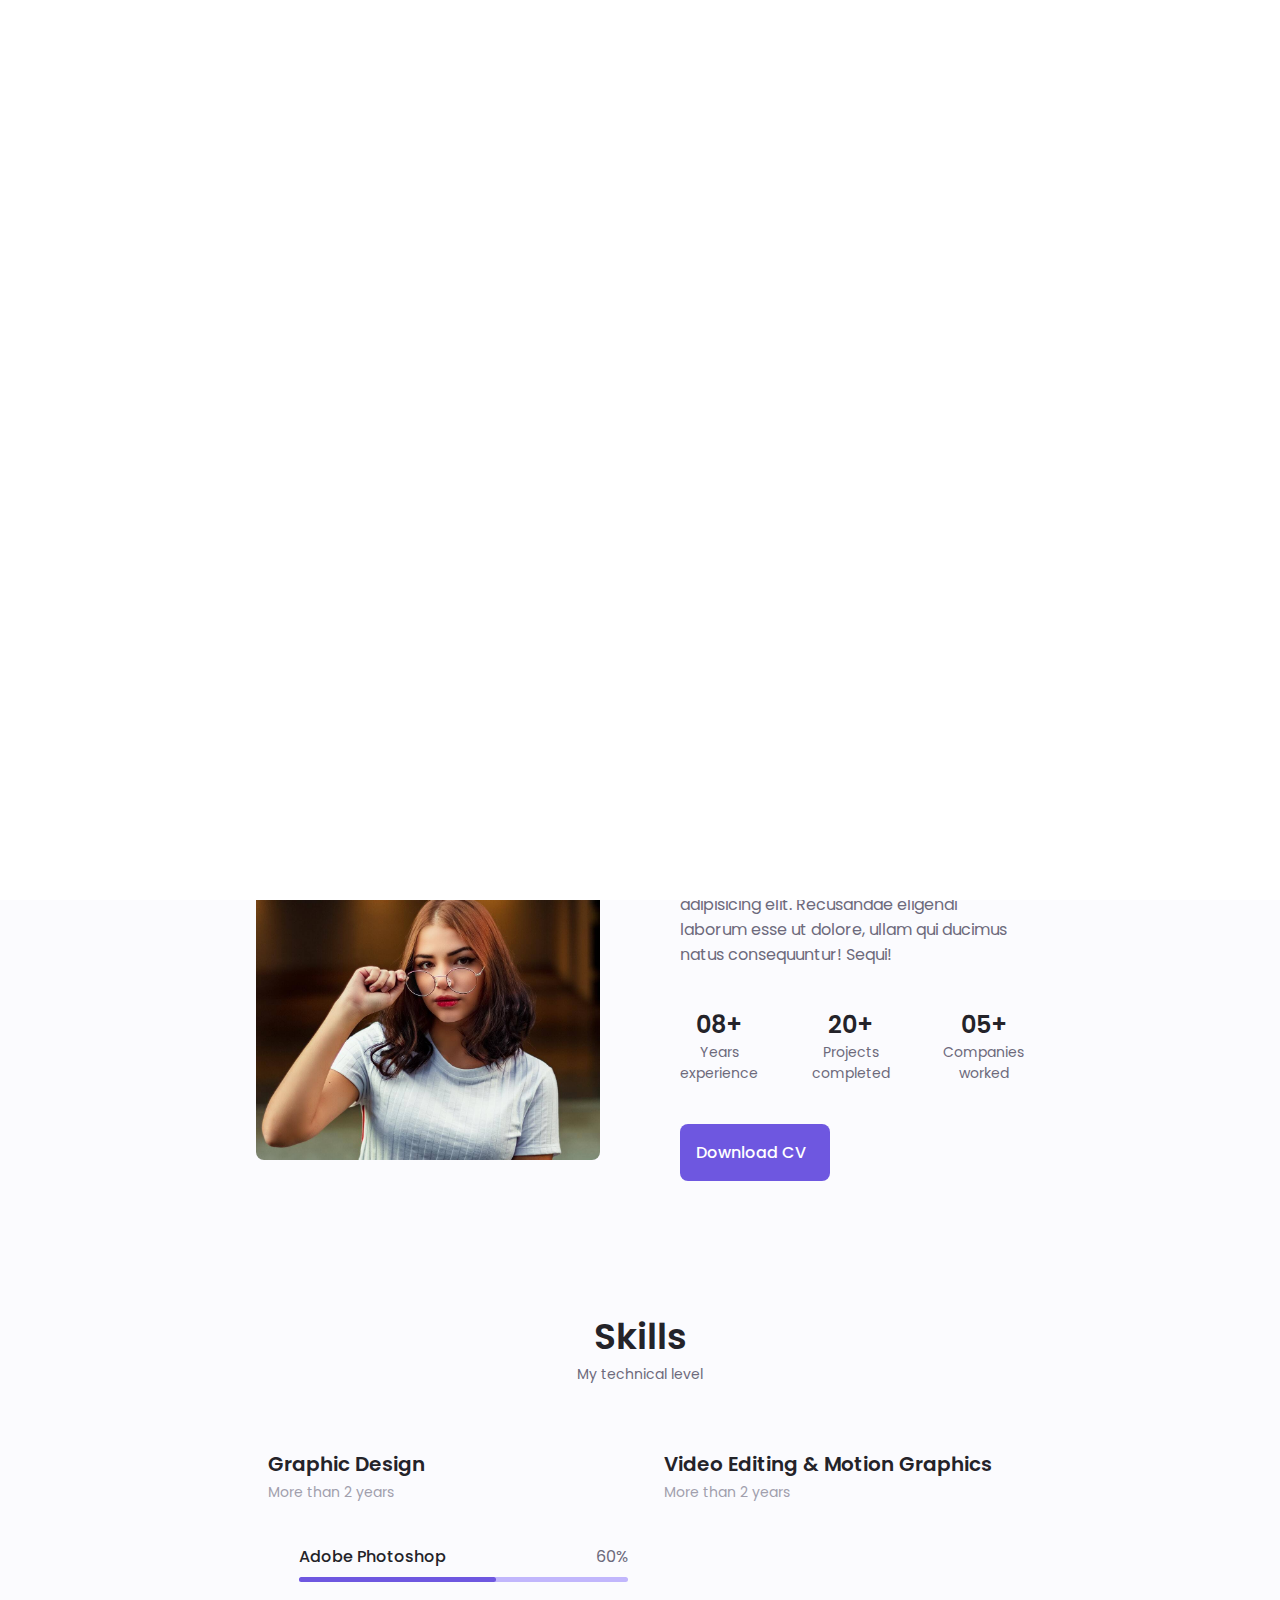
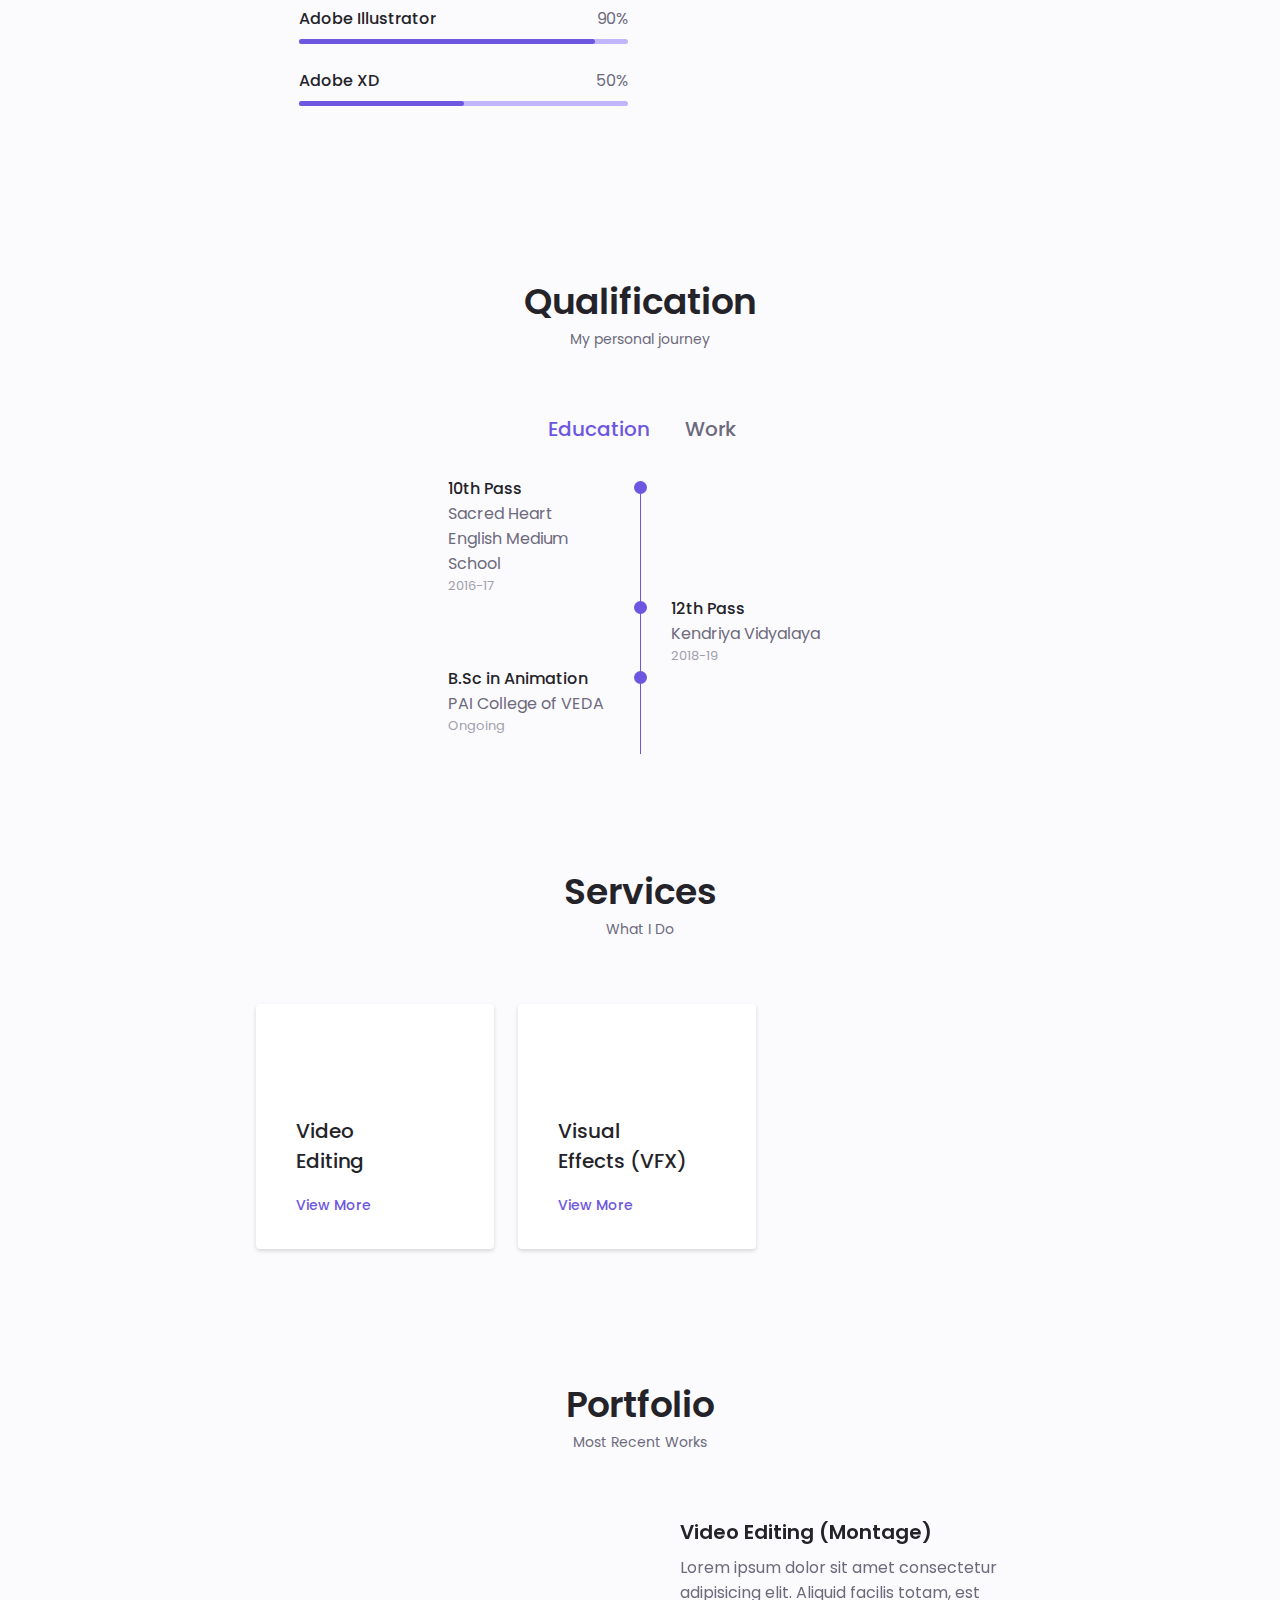
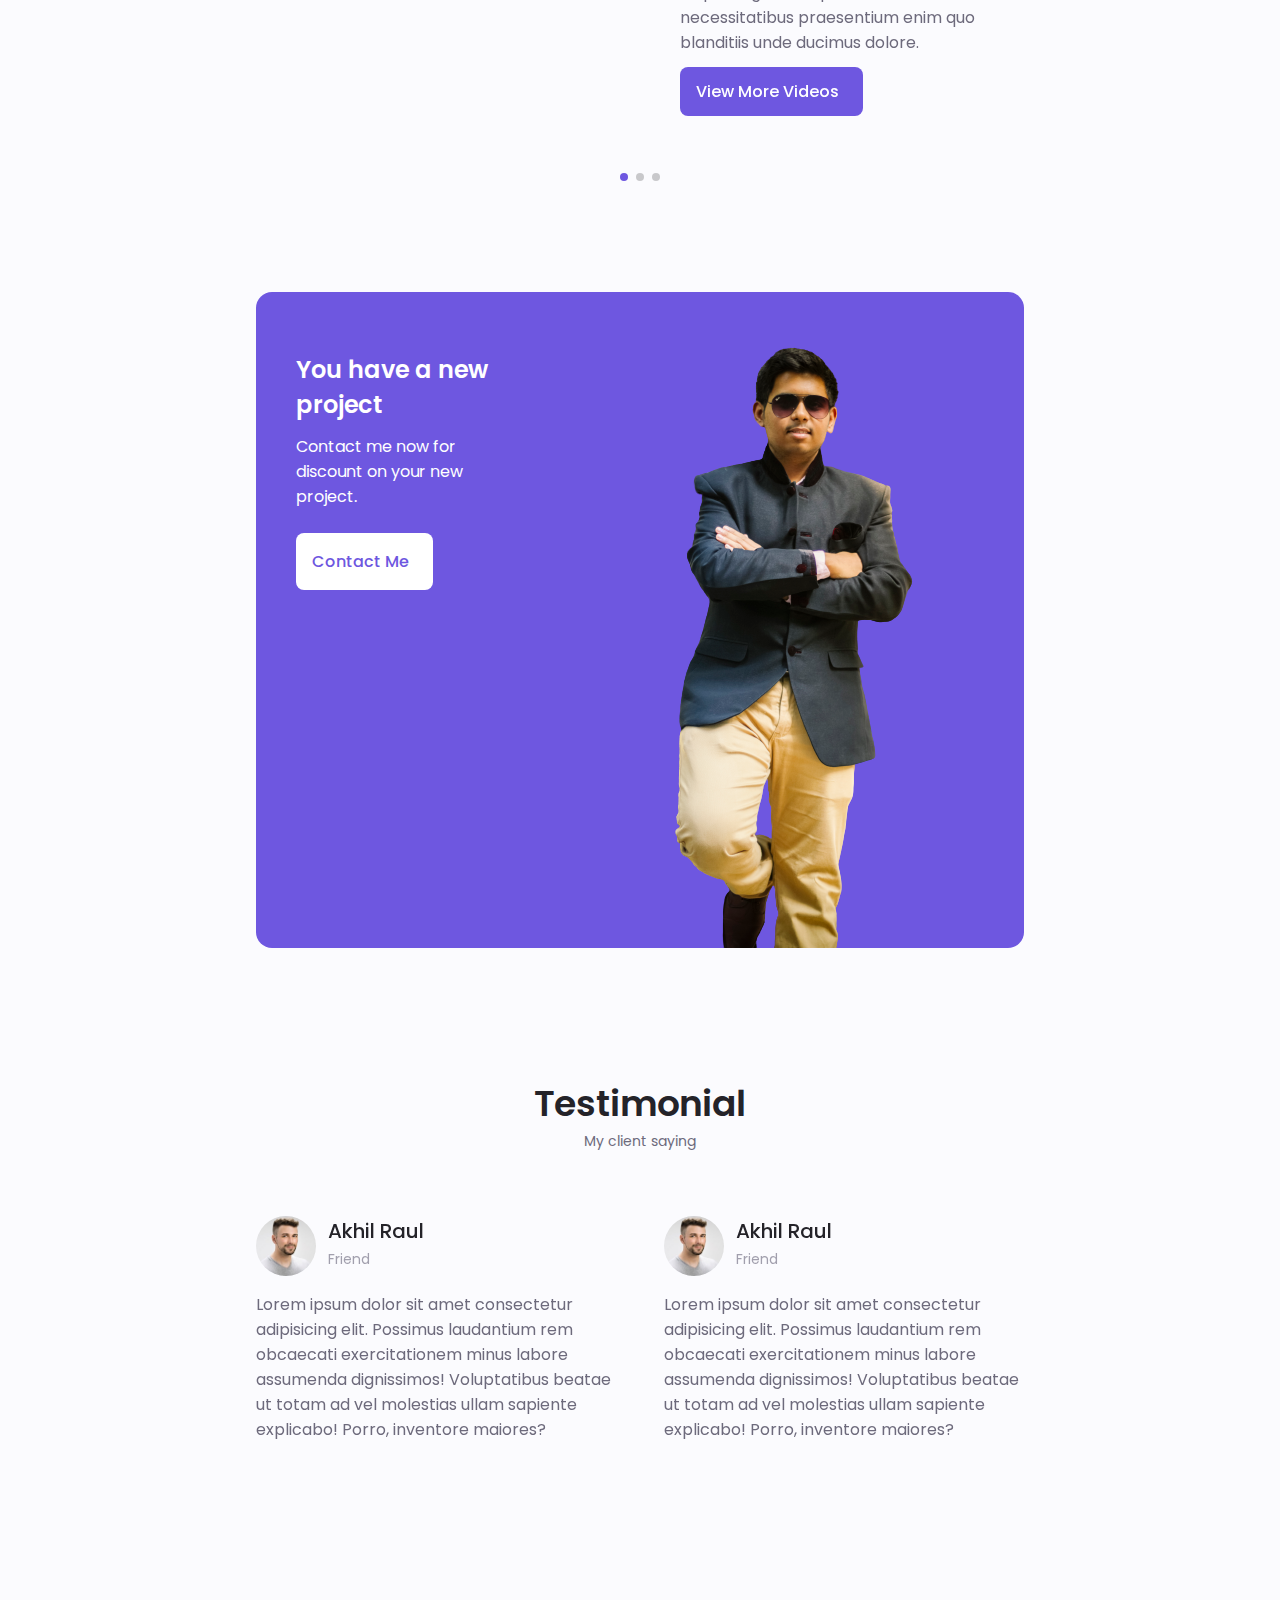
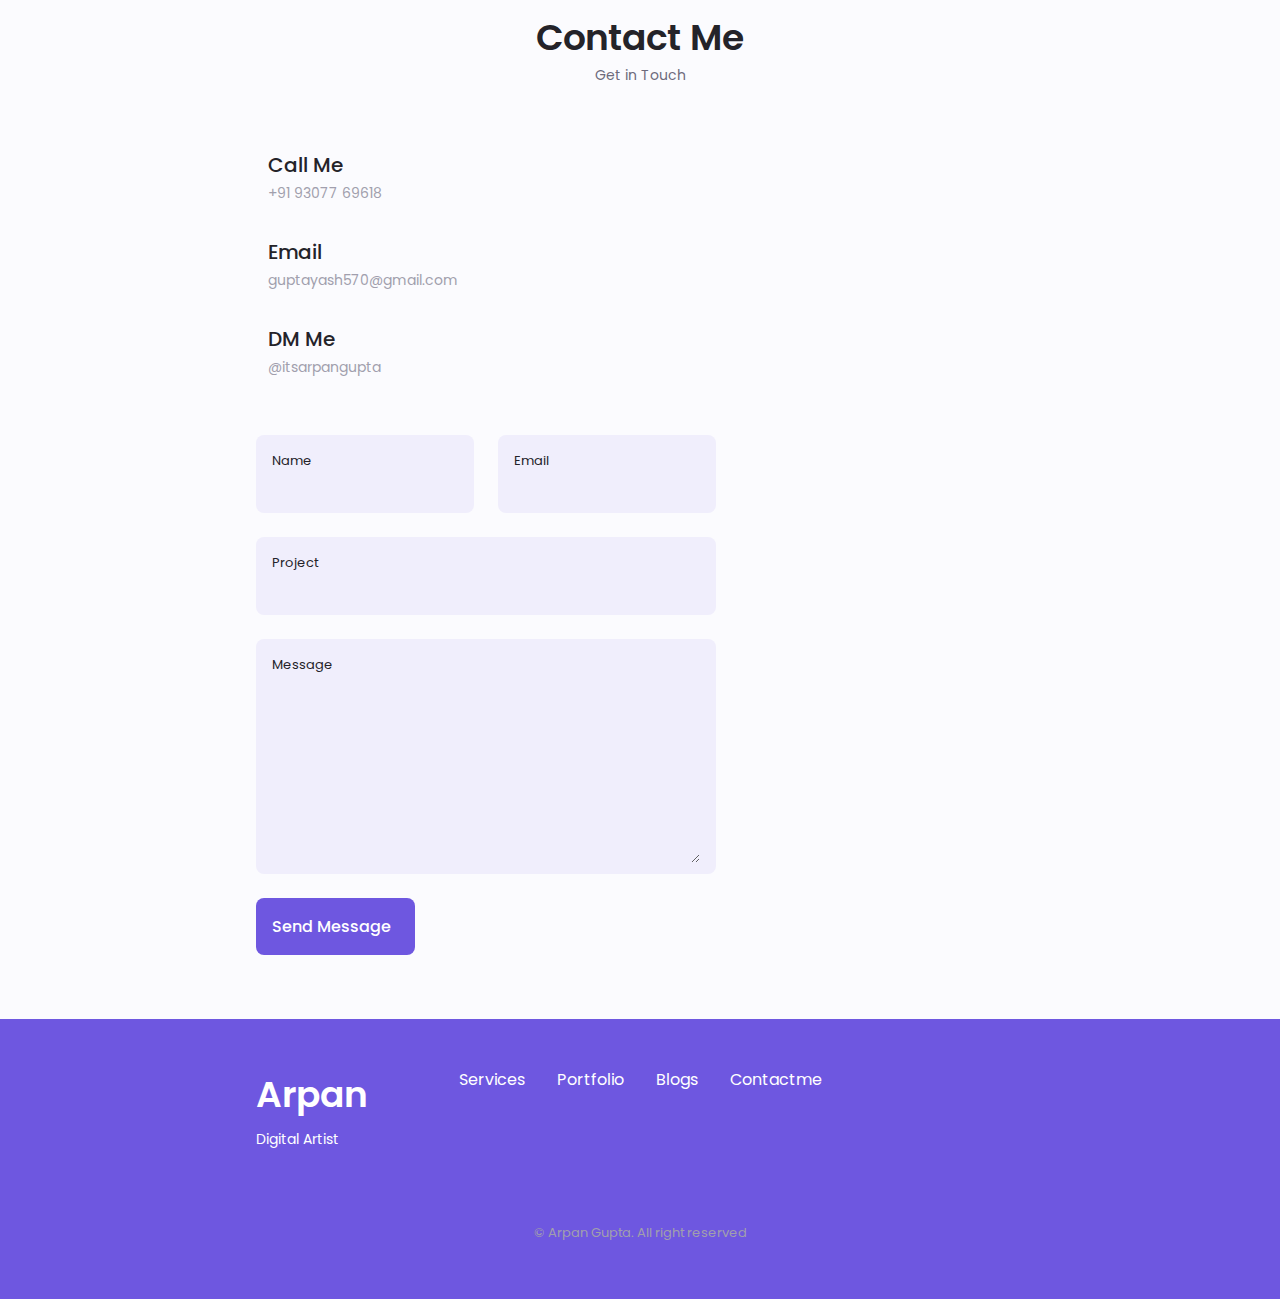
<file: index.html>
<!DOCTYPE html>
    <html lang="en">
    <head>
        <meta charset="UTF-8">
        <meta name="viewport" content="width=device-width, initial-scale=1.0">

        <!--==================== UNICONS ====================-->
        <link rel="stylesheet" href="https://unicons.iconscout.com/release/v4.0.0/css/line.css">
        
        <!--==================== SWIPER CSS ====================-->
        <link rel="stylesheet" href="assets/css/swiper-bundle.min.css">
        
        <!--==================== CSS ====================-->
        <link rel="stylesheet" href="assets/css/styles.css">

        <title>Portfolio - Arpan Gupta</title>
    </head>
    <body>
        <div class="loader__bg">
            <div class="loader"></div>
        </div>
        <!--==================== HEADER ====================-->
        <header class="header" id="header">
            <nav class="nav container">
                <a href="index.html" class="nav__logo"> Arpan </a>
                
                    <div class="nav__menu" id="nav-menu">
                        <ul class="nav__list grid">
                            <li class="nav__item">
                                <a href="#home" class="nav__link active-link">
                                    <i class="uil uil-estate nav__icon"></i> Home
                                </a>
                            </li>
                            <li class="nav__item">
                                <a href="#about" class="nav__link">
                                    <i class="uil uil-user nav__icon"></i> About  
                                </a>
                            </li>
                            <li class="nav__item">
                                <a href="#skills" class="nav__link">
                                    <i class="uil uil-file-alt nav__icon"></i> Skills
                                </a>
                            </li>
                            <li class="nav__item">
                                <a href="#services" class="nav__link">
                                    <i class="uil uil-briefcase-alt nav__icon"></i> Services
                                </a>
                            </li>
                            <li class="nav__item">
                                <a href="#portfolio" class="nav__link">
                                    <i class="uil uil-scenery nav__icon"></i> Portfolio
                                </a>
                            </li>
                            <li class="nav__item">
                                <a href="blogs.html" class="nav__link">
                                    <i class="uil uil-document-layout-left nav__icon"></i> Blogs
                                </a>
                            </li>
                            <li class="nav__item">
                                <a href="#contact" class="nav__link">
                                    <i class="uil uil-message nav__icon"></i> Contact Me
                                </a>
                            </li>
                        </ul>
                        <i class="uil uil-times nav__close" id="nav-close"></i>
                    </div>

                    <div class="nav__btns">
                        <!-- Theme Change BUtton  -->
                        <i class="uil uil-moon change-theme" id="theme-button"></i>

                        <div class="nav__toggle" id="nav-toggle">
                            <i class="uil uil-apps"></i>
                        </div>
                    </div>
                </a>
            </nav>
        </header>

        <!--==================== MAIN ====================-->
        <main class="main">
            <!--==================== HOME ====================-->
            <section class="home section" id="home">
                <div class="home__container container grid">
                    <div class="home__content grid">
                        <div class="home__social">
                            <a href="https://www.linkedin.com/in/arpan-gupta-6836b5179/" class="home__social-icon">
                                <i class="uil uil-linkedin-alt"></i>
                            </a>
                            <a href="https://www.behance.net/arpangupta1" class="home__social-icon">
                                <i class="uil uil-behance-alt"></i>  
                            </a>
                            <a href="https://dribbble.com/guptayash" class="home__social-icon">
                                <i class="uil uil-dribbble"></i>
                            </a>
                        </div>

                        <div class="home__img">
                            <svg class="home__blob" viewBox="0 0 200 187" xmlns="http://www.w3.org/2000/svg" xmlns:xlink="http://www.w3.org/1999/xlink">
                                <mask id="mask0" mask-type="alpha">
                                    <path d="M190.312 36.4879C206.582 62.1187 201.309 102.826 182.328 134.186C163.346 165.547 
                                    130.807 187.559 100.226 186.353C69.6454 185.297 41.0228 161.023 21.7403 129.362C2.45775 
                                    97.8511 -7.48481 59.1033 6.67581 34.5279C20.9871 10.1032 59.7028 -0.149132 97.9666 
                                    0.00163737C136.23 0.303176 174.193 10.857 190.312 36.4879Z"/>
                                </mask>
                                <g mask="url(#mask0)">
                                    <path d="M190.312 36.4879C206.582 62.1187 201.309 102.826 182.328 134.186C163.346 
                                    165.547 130.807 187.559 100.226 186.353C69.6454 185.297 41.0228 161.023 21.7403 
                                    129.362C2.45775 97.8511 -7.48481 59.1033 6.67581 34.5279C20.9871 10.1032 59.7028 
                                    -0.149132 97.9666 0.00163737C136.23 0.303176 174.193 10.857 190.312 36.4879Z"/>
                                    <image class="home__blob-img" x="12" y="18" xlink:href="assets/img/perfil.png"/>
                                </g>
                            </svg>
                            
                        </div>

                        <div class="home__data">
                            <h1 class="home__title">Hi, I'am Arpan</h1>
                            <h3 class="home__subtitle">Digital Artist</h3>
                            <p class="home__description">Lorem ipsum dolor, sit amet consectetur adipisicing elit. Officia non exercitationem beatae itaque pariatur quam.</p>
                            <a href="#contact" class="button button--flex">
                               Contact Me <i class="uil uil-message button__icon"></i>
                            </a>
                        </div>

                    </div>
                        <div class="home__scroll">
                            <a href="#about" class="home__scroll-button button--flex">
                                <i class="uil uil-mouse-alt home__scroll-mouse"></i>
                                <span class="home__scroll-name">Scroll</span>
                                <i class="uil uil-arrow-down home__scroll-arrow"></i>
                            </a>
                    </div>
                </div>
            </section>

            <!--==================== ABOUT ====================-->
            <section class="about section" id="about">
                <h2 class="section__title">About Me</h2>
                <span class="section__subtitle">My Introduction</span>

                <div class="about__container container grid">
                    <img src="assets/img/about.jpg" alt="" class="about__img">
                    <div class="about__data">
                        <p class="about__description">Lorem ipsum dolor sit amet consectetur adipisicing elit. Recusandae eligendi laborum esse ut dolore, ullam qui ducimus natus consequuntur! Sequi!</p>
                        <div class="about__info">
                            <div>
                                <span class="about__info-title">08+</span>
                                <span class="about__info-name">Years <br> experience</span>
                            </div>
                            <div>
                                <span class="about__info-title">20+</span>
                                <span class="about__info-name">Projects <br> completed</span>
                            </div>
                            <div>
                                <span class="about__info-title">05+</span>
                                <span class="about__info-name">Companies <br> worked</span>
                            </div>
                        </div>
                        <div class="about__buttons">
                            <a href="assets/pdf/Profile.pdf" class="button button--flex">
                                Download CV<i class="uil uil-download-alt button__icon"></i></a>
                        </div>
                    </div>
                </div>
        
            </section>

            <!--==================== SKILLS ====================-->
            <section class="skills section" id="skills">
                <h2 class="section__title">Skills</h2>
                <span class="section__subtitle">My technical level</span>
                
                <div class="skills__container container grid">
                    <div>
                        <!--==================== SKILLS 1====================-->
                        <div class="skills__content skills__open">
                            <div class="skills__header">
                                <i class="uil uil-image-edit skills__icon"></i>
                                
                                <div>
                                    <h1 class="skills__title">Graphic Design</h1>
                                    <span class="skills__subtitle">More than 2 years</span>
                                </div>
                                <i class="uil uil-angle-down skills__arrow"></i>
                            </div>    
                                <div class="skills__list grid">
                                    <div class="skills__data">
                                        <div class="skills__titles">
                                            <h3 class="skills__name">Adobe Photoshop</h3>
                                            <span class="skills__number">60%</span>
                                        </div>
                                        <div class="skills__bar">
                                            <span class="skills__percentage skills__photoshop"></span>
                                        </div>
                                    </div>
                                    <div class="skills__data">
                                        <div class="skills__titles">
                                            <h3 class="skills__name">Adobe Illustrator</h3>
                                            <span class="skills__number">90%</span>
                                        </div>
                                        <div class="skills__bar">
                                            <span class="skills__percentage skills__illustrator"></span>
                                        </div>
                                    </div>
                                    <div class="skills__data">
                                        <div class="skills__titles">
                                            <h3 class="skills__name">Adobe XD</h3>
                                            <span class="skills__number">50%</span>
                                        </div>
                                        <div class="skills__bar">
                                            <span class="skills__percentage skills__xd"></span>
                                        </div>
                                    </div>
                                </div>
                            </div>
                        </div>

                        <!--==================== SKILLS 2====================-->
                        <div class="skills__content skills__close">
                            <div class="skills__header">
                                <i class="uil uil-sliders-v-alt skills__icon"></i>
                                
                                <div>
                                    <h1 class="skills__title">Video Editing & Motion Graphics</h1>
                                    <span class="skills__subtitle">More than 2 years</span>
                                </div>

                                <i class="uil uil-angle-down skills__arrow"></i>
                                </div>
                                <div class="skills__list grid">
                                    <div class="skills__data">
                                        <div class="skills__titles">
                                            <h3 class="skills__name">Adobe Premiere Pro</h3>
                                            <span class="skills__number">90%</span>
                                        </div>
                                        <div class="skills__bar">
                                            <span class="skills__percentage skills__premiere"></span>
                                        </div>
                                    </div>
                                    <div class="skills__data">
                                        <div class="skills__titles">
                                            <h3 class="skills__name">Adobe After Effects</h3>
                                            <span class="skills__number">70%</span>
                                        </div>
                                        <div class="skills__bar">
                                            <span class="skills__percentage skills__aftereffects"></span>
                                        </div>
                                    </div>
                                    <div class="skills__data">
                                        <div class="skills__titles">
                                            <h3 class="skills__name">Adobe XD</h3>
                                            <span class="skills__number">50%</span>
                                        </div>
                                        <div class="skills__bar">
                                            <span class="skills__percentage skills__xd"></span>
                                        </div>
                                    </div>
                                </div>
                            </div>
                        </div>
                    </div>
                </div>

            </section>

            <!--==================== QUALIFICATION ====================-->
            <section class="qualification section" >
                <h2 class="section__title">Qualification</h2>
                <span class="section__subtitle">My personal journey</span>
                
                <div class="qualification__container container">
                    <div class="qualification__tabs">
                        <div class="qualification__button button--flex qualification__active" data-target="#education">
                            <i class="uil uil-graduation-cap qualification__icon"></i>
                            Education
                        </div>
                        
                        <div class="qualification__button button--flex" data-target="#work">
                            <i class="uil uil-briefcase-alt qualification__icon" ></i>
                            Work
                        </div>
                    </div>   
                        <div class="qualification__sections">
                            <!--==================== QUALIFICATION CONTENT 1====================-->
                            <div class="qualification__content qualification__active" data-content id="education">
                                <!--==================== QUALIFICATION 1====================-->
                                <div class="qualification__data">
                                    <div>
                                        <h3 class="qualification__title">10th Pass</h3>
                                        <span class="qualification__sbtitle">Sacred Heart English Medium School</span>
                                        <div class="qualification__calender">
                                            <i class="uil uil-calendar-alt"></i>
                                            2016-17 
                                        </div>
                                    </div>
                                        <div>
                                            <span class="qualification__rounder"></span>
                                            <span class="qualification__line"></span>
                                        </div>
                                </div>
                                <!--==================== QUALIFICATION 2====================-->
                                <div class="qualification__data">
                                    <div></div>
                                    <div>
                                        <span class="qualification__rounder"></span>
                                        <span class="qualification__line"></span>
                                    </div>
                                    <div>
                                        <h3 class="qualification__title">12th Pass</h3>
                                        <span class="qualification__sbtitle">Kendriya Vidyalaya</span>
                                        <div class="qualification__calender">
                                            <i class="uil uil-calendar-alt"></i>
                                            2018-19 
                                        </div>
                                    </div>
                                </div>
                                <!--==================== QUALIFICATION 3====================-->
                                <div class="qualification__data">
                                    <div>
                                        <h3 class="qualification__title">B.Sc in Animation</h3>
                                        <span class="qualification__sbtitle">PAI College of VEDA</span>
                                        <div class="qualification__calender">
                                            <i class="uil uil-calendar-alt"></i>
                                            Ongoing 
                                        </div>
                                    </div>
                                        <div>
                                            <span class="qualification__rounder"></span>
                                            <span class="qualification__line"></span>
                                        </div>
                                </div>
                            </div>

                            <!--==================== QUALIFICATION CONTENT 2====================-->
                            <div class="qualification__content" data-content id="work">
                                <!--==================== QUALIFICATION 1====================-->
                                <div class="qualification__data">
                                    <div>
                                        <h3 class="qualification__title">Graphic Designer</h3>
                                        <span class="qualification__sbtitle">Robokalam</span>
                                        <div class="qualification__calender">
                                            <i class="uil uil-calendar-alt"></i>
                                            Jun-Jul 2020 (1 month)
                                        </div>
                                    </div>
                                        <div>
                                            <span class="qualification__rounder"></span>
                                            <span class="qualification__line"></span>
                                        </div>
                                </div>
                                <!--==================== QUALIFICATION 2====================-->
                                <div class="qualification__data">
                                    <div></div>
                                    <div>
                                        <span class="qualification__rounder"></span>
                                        <span class="qualification__line"></span>
                                    </div>
                                    <div>
                                        <h3 class="qualification__title">Graphic Designer</h3>
                                        <span class="qualification__sbtitle">The Essentials India</span>
                                        <div class="qualification__calender">
                                            <i class="uil uil-calendar-alt"></i>
                                            Mar-Oct 2020 (6 months) 
                                        </div>
                                    </div>
                                </div>
                                <!--==================== QUALIFICATION 3====================-->
                                <div class="qualification__data">
                                    <div>
                                        <h3 class="qualification__title">Graphic Designer</h3>
                                        <span class="qualification__sbtitle">PAI College of VEDA</span>
                                        <div class="qualification__calender">
                                            <i class="uil uil-calendar-alt"></i>
                                            Nov-Dec 2020 (2 months) 
                                        </div>
                                    </div>
                                        <div>
                                            <span class="qualification__rounder"></span>
                                            <span class="qualification__line"></span>
                                        </div>
                                </div>
                            </div>
                        </div>
                    </div>

            </section>

            <!--==================== SERVICES ====================-->
            <section class="services section" id="services">
                <h2 class="section__title">Services</h2>
                <span class="section__subtitle">What I Do</span>
                <div class="services__container container grid">
                    <!--==================== SERVICE 1 ====================-->
                    <div class="services__content">
                        <div>
                            <i class="uil uil-film services__icon"></i>
                            <h3 class="services__title">Video <br> Editing</h3>
                        </div>

                        <span class="button button--flex button--small button button--link services__button">
                            View More
                            <i class="uil uil-angle-right button__icon"></i>
                        </span>
                        <div class="services__modal">
                            <div class="services__modal-content">
                                <h4 class="services__modal-title">Video <br> Editing</h4>
                                <i class="uil uil-times services__modal-close"></i>

                                <ul class="services__modal-services grid">
                                    <li class="services__modal-service">
                                        <i class="uil uil-check-circle services__modal-icon"></i>
                                        <p>Clip/Crop Editing</p>
                                    </li>
                                    <li class="services__modal-service">
                                        <i class="uil uil-check-circle services__modal-icon"></i>
                                        <p>Gaming Montage Making</p>
                                    </li>
                                    <li class="services__modal-service">
                                        <i class="uil uil-check-circle services__modal-icon"></i>
                                        <p>Funny Video Editing</p>
                                    </li>
                                </ul>
                            </div>
                        </div>
                    </div>
                    <!--==================== SERVICE 2 ====================-->
                    <div class="services__content">
                        <div>
                            <i class="uil uil-film services__icon"></i>
                            <h3 class="services__title">Visual <br> Effects (VFX)</h3>
                        </div>

                        <span class="button button--flex button--small button button--link services__button">
                            View More
                            <i class="uil uil-angle-right button__icon"></i>
                        </span>
                        <div class="services__modal">
                            <div class="services__modal-content">
                                <h4 class="services__modal-title">VFX</h4>
                                <i class="uil uil-times services__modal-close"></i>

                                <ul class="services__modal-services grid">
                                    <li class="services__modal-service">
                                        <i class="uil uil-check-circle services__modal-icon"></i>
                                        <p>Rotoscoping</p>
                                    </li>
                                </ul>
                            </div>
                        </div>
                    </div>
                </div>
            </section>

            <!--==================== PORTFOLIO ====================-->
            <section class="portfolio section" id="portfolio">
                <h2 class="section__title">Portfolio</h2>
                <span class="section__subtitle">Most Recent Works</span>
                
                <div class="portfolio__container container swiper-container">
                    <div class="swiper-wrapper">
                    <!--==================== PORTFOLIO 1 ====================-->
                    <div class="portfolio__content grid swiper-slide    ">
                        <div class="portfolio__iframe-responsive">
                        <iframe width="100%" src="https://www.youtube.com/embed/x914stiPEXU" title="YouTube video player" frameborder="0" allow="accelerometer; autoplay; clipboard-write; encrypted-media; gyroscope; picture-in-picture" allowfullscreen style="border-radius: 0.5rem;" class="ytframe"></iframe>
                        </div>
                        <div class="portfolio__data">
                            <h3 class="portfolio__title">Video Editing (Montage)</h3>
                            <p class="portfolio__description">Lorem ipsum dolor sit amet consectetur adipisicing elit. Aliquid facilis totam, est necessitatibus praesentium enim quo blanditiis unde ducimus dolore.</p>
                            <a href="#" class="button button--flex button--small portfolio__button">
                                View More Videos
                                <i class="uil uil-arrow-right button__icon"></i>
                            </a>
                        </div>
                    </div>
                    <!--==================== PORTFOLIO 2 ====================-->
                    <div class="portfolio__content grid swiper-slide    ">
                        <div class="portfolio__iframe-responsive">
                            <iframe width="560" height="315" src="https://www.youtube.com/embed/rdaav3_R-jA" title="YouTube video player" frameborder="0" allow="accelerometer; autoplay; clipboard-write; encrypted-media; gyroscope; picture-in-picture" allowfullscreen style="border-radius: 0.5rem;" class="ytframe"></iframe>
                            </div>

                        <div class="portfolio__data">
                            <h3 class="portfolio__title">Motion Graphics</h3>
                            <p class="portfolio__description">Lorem ipsum dolor sit amet consectetur, adipisicing elit. Blanditiis ullam soluta doloremque omnis. Illo perferendis eum ab incidunt labore veniam.</p>
                            <a href="#" class="button button--flex button--small portfolio__button">
                                Demo
                                <i class="uil uil-arrow-right button__icon"></i>
                            </a>
                        </div>
                    </div>
                    <!--==================== PORTFOLIO 3 ====================-->
                    <div class="portfolio__content grid swiper-slide    ">
                        <div class="portfolio__iframe-responsive">
                            <iframe width="560" height="315" src="https://www.youtube.com/embed/SjcsD8UiMjM" title="YouTube video player" frameborder="0" allow="accelerometer; autoplay; clipboard-write; encrypted-media; gyroscope; picture-in-picture" allowfullscreen style="border-radius: 0.5rem;" class="ytframe"></iframe>
                            </div>

                        <div class="portfolio__data">
                            <h3 class="portfolio__title">Rotoscopy</h3>
                            <p class="portfolio__description">Lorem ipsum dolor sit amet consectetur, adipisicing elit. Blanditiis ullam soluta doloremque omnis. Illo perferendis eum ab incidunt labore veniam.</p>
                            <a href="#" class="button button--flex button--small portfolio__button">
                                Demo
                                <i class="uil uil-arrow-right button__icon"></i>
                            </a>
                        </div>
                    </div>
                    </div>
                    <div class="swiper-button-next">
                        <i class="uil uil-angle-right swiper-portfolio-icon"></i>
                    </div>
                    <div class="swiper-button-prev">
                        <i class="uil uil-angle-left swiper-portfolio-icon"></i>
                    </div>
                    <div class="swiper-pagination"></div>
              </div>
                </div>

            </section>

            <!--==================== PROJECT IN MIND ====================-->
            <section class="project section" >
                <div class="project__bg">
                    <div class="project__container container grid">
                        <div class="project__data">
                            <h2 class="project__title">You have a new project</h2>
                            <p class="project__description">Contact me now for discount on your new project.</p>
                            <a href="#contact" class="button button--flex button--white">
                                Contact Me 
                                <i class="uil uil-message project__icon button__icon"></i>
                            </a>
                        </div>
                        <img src="assets/img/project.png" alt="" class="project__img">
                    </div>
                </div>

            </section>

            <!--==================== TESTIMONIAL ====================-->
            <section class="testimonial section" >
                <h2 class="section__title">Testimonial</h2>
                <span class="section__subtitle">My client saying</span>
                
                <div class="testimonial__container container swiper-container">
                    <div class="swiper-wrapper">
                        <!--==================== TESTIMONIAL 1====================-->
                        <div class="testimonial__content swiper-slide">
                            <div class="testimonial__data">
                                <div class="testimonial__header">
                                        <img src="assets/img/testimonial2.jpg" alt="" class="testimonial__img">

                                        <div>
                                            <h3 class="testimonial__name">
                                                Akhil Raul
                                            </h3>
                                            <span class="testimonial__client">Friend</span>
                                        </div>
                                </div>
                                        <div>
                                            <i class="uil uil-star testimonial__icon-star"></i>
                                            <i class="uil uil-star testimonial__icon-star"></i>
                                            <i class="uil uil-star testimonial__icon-star"></i>
                                            <i class="uil uil-star testimonial__icon-star"></i>
                                            <i class="uil uil-star testimonial__icon-star"></i>
                                        </div>
                                </div>
                                <p class="testimonial__description">Lorem ipsum dolor sit amet consectetur adipisicing elit. Possimus laudantium rem obcaecati exercitationem minus labore assumenda dignissimos! Voluptatibus beatae ut totam ad vel molestias ullam sapiente explicabo! Porro, inventore maiores?</p>
                            </div>
                    
                        <!--==================== TESTIMONIAL 2====================-->
                        <div class="testimonial__content swiper-slide" >
                            <div class="testimonial__data">
                                <div class="testimonial__header">
                                        <img src="assets/img/testimonial2.jpg" alt="" class="testimonial__img">

                                        <div>
                                            <h3 class="testimonial__name">
                                                Akhil Raul
                                            </h3>
                                            <span class="testimonial__client">Friend</span>
                                        </div>
                                </div>
                                        <div>
                                            <i class="uil uil-star testimonial__icon-star"></i>
                                            <i class="uil uil-star testimonial__icon-star"></i>
                                            <i class="uil uil-star testimonial__icon-star"></i>
                                            <i class="uil uil-star testimonial__icon-star"></i>
                                            <i class="uil uil-star testimonial__icon-star"></i>
                                        </div>
                                </div>
                                <p class="testimonial__description">Lorem ipsum dolor sit amet consectetur adipisicing elit. Possimus laudantium rem obcaecati exercitationem minus labore assumenda dignissimos! Voluptatibus beatae ut totam ad vel molestias ullam sapiente explicabo! Porro, inventore maiores?</p>
                            </div>
        
                        <!--==================== TESTIMONIAL 3====================-->
                        <div class="testimonial__content swiper-slide">
                            <div class="testimonial__data">
                                <div class="testimonial__header">
                                        <img src="assets/img/testimonial1.jpg" alt="" class="testimonial__img">

                                        <div>
                                            <h3 class="testimonial__name">Akash Yenare</h3>
                                            <span class="testimonial__client">Client</span>
                                        </div>
                                </div>
                                        <div>
                                            <i class="uil uil-star testimonial__icon-star"></i>
                                            <i class="uil uil-star testimonial__icon-star"></i>
                                            <i class="uil uil-star testimonial__icon-star"></i>
                                            <i class="uil uil-star testimonial__icon-star"></i>
                                            <i class="uil uil-star testimonial__icon-star"></i>
                                        </div>
                                </div>
                                <p class="testimonial__description">Lorem ipsum dolor sit amet consectetur adipisicing elit. Possimus laudantium rem obcaecati exercitationem minus labore assumenda dignissimos!?</p>
                            </div>
                    </div>

                        <!-- Add Pagination -->
                        <div class="swiper-pagination swiper-pagination-testimonial"></div>
                    </div>
                </div>

            </section>

            <!--==================== CONTACT ME ====================-->
            <section class="contact section" id="contact" >
                <h2 class="section__title">Contact Me</h2>
                <span class="section__subtitle">Get in Touch</span>

                <div class="contact_container container grid">
                    <div>
                        <div class="contact__information">
                            <i class="uil uil-phone contact__icon"></i>

                            <div>
                                <h3 class="contact__title">Call Me</h3>
                                <span class="contact__subtitle">+91 93077 69618</span>
                            </div>
                        </div>
                        <div class="contact__information">
                            <i class="uil uil-envelope contact__icon"></i>

                            <div>
                                <h3 class="contact__title">Email</h3>
                                <span class="contact__subtitle">guptayash570@gmail.com</span>
                            </div>
                        </div>
                        <div class="contact__information">
                            <i class="uil uil-instagram contact__icon"></i>

                            <div>
                                <h3 class="contact__title">DM Me</h3>
                                <span class="contact__subtitle">@itsarpangupta</span>
                            </div>
                        </div>
                    </div>

                    <form action="" class="contact__form grid">
                        <div class="contact__inputs grid">
                            <div class="contact__content">
                                <label for="" class="contact__label">Name</label>
                                <input type="text" class="contact__input">
                            </div>
                            <div class="contact__content">
                                <label for="" class="contact__label">Email</label>
                                <input type="email" class="contact__input">
                            </div>
                        </div>
                        <div class="contact__content">
                            <label for="" class="contact__label">Project</label>
                            <input type="text" class="contact__input">
                        </div>
                        <div class="contact__content">
                            <label for="" class="contact__label">Message</label>
                            <textarea name="" id="" cols="0" rows="7" class="contact__input"></textarea>
                        </div>
                        <div>
                            <a href="#" class="button button--flex">
                                Send Message
                                <i class="uil uil-message button__icon"></i>
                            </a>
                        </div>
                    </form>
                </div>
            </section>
        </main>

        <!--==================== FOOTER ====================-->
        <footer class="footer">
            <div class="footer__bg">
                <div class="footer__container container grid">
                    <div>
                        <h1 class="footer__title">Arpan</h1>
                        <span class="footer__subtitle">Digital Artist</span>
                    </div>

                    <ul class="footer__links">
                        <li>
                            <a href="index.html#services" class="footer__link">Services</a>
                        </li>
                        <li>
                            <a href="index.html#portfolio" class="footer__link">Portfolio</a>
                        </li>
                        <li>
                            <a href="blogs.html" class="footer__link">Blogs</a>
                        </li>
                        <li>
                            <a href="index.html#contact" class="footer__link">Contactme</a>
                        </li>
                    </ul>

                    <div class="footer__socials">
                        <a href="#" target="blank" class="footer__social">
                            <i class="uil uil-facebook-f"></i> 
                        </a>
                        <a href="#" target="blank" class="footer__social">
                            <i class="uil uil-instagram"></i>
                        </a>
                        <a href="#" target="blank" class="footer__social">
                            <i class="uil uil-twitter-alt"></i>
                        </a>
                    </div>
                </div>

                <p class="footer__copy">&#169; Arpan Gupta. All right reserved</p>
            </div>
            
        </footer>
        
        <!--==================== SCROLL TOP ====================-->
        <a href="#" class="scrollup" id="scroll-up">
            <i class="uil uil-arrow-up scrollup__icon"></i>
        </a>

        <!--==================== SWIPER JS ====================-->
        <script src="assets/js/swiper-bundle.min.js"></script>

        <!--==================== MAIN JS ====================-->
        <script src="assets/js/main.js"></script>
        
        <!--==================== JQUERY ====================-->
        <script src="https://ajax.googleapis.com/ajax/libs/jquery/3.5.1/jquery.min.js"></script>
        
      
    </body>
</html>
</file>
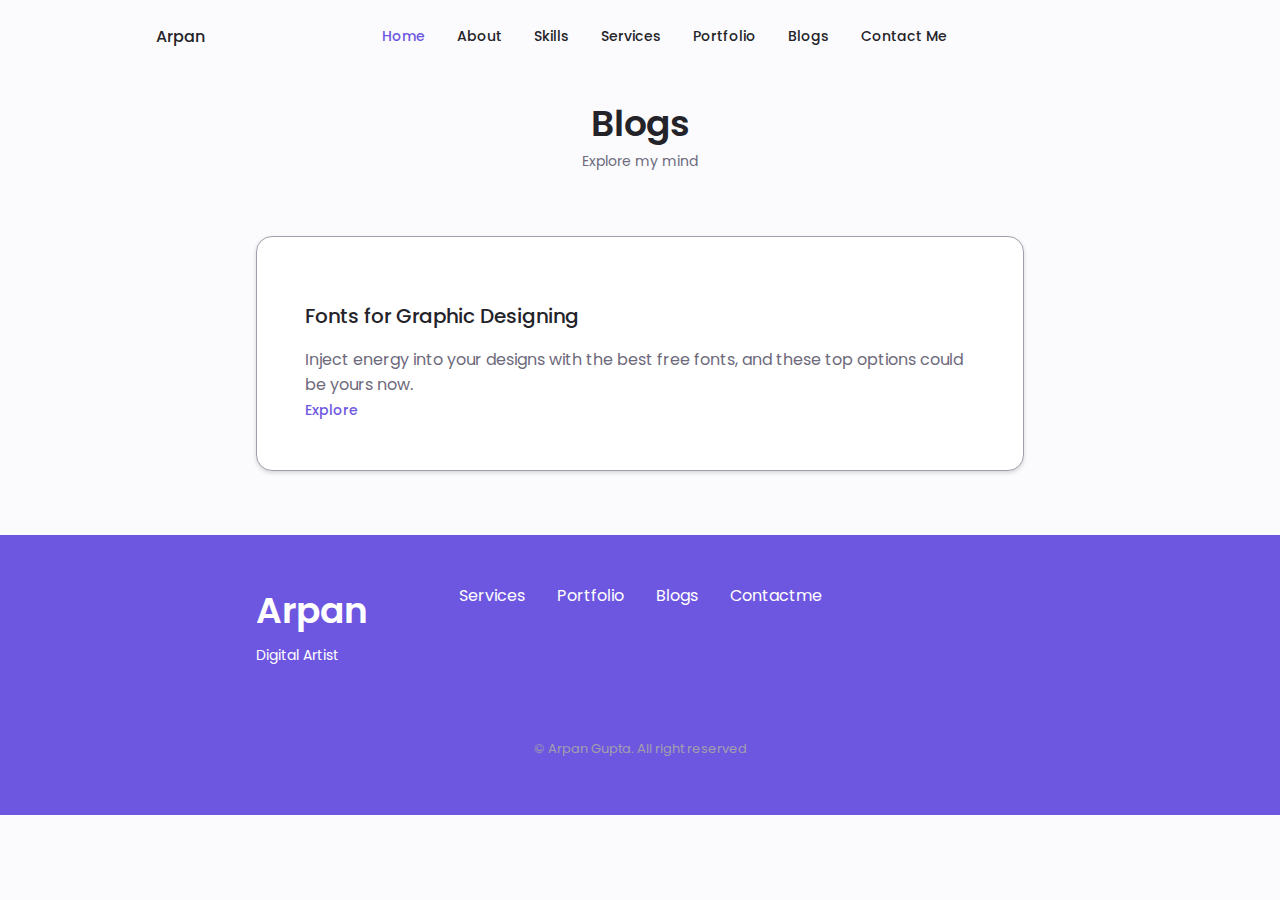
<file: blogs.html>
<!DOCTYPE html>
    <html lang="en">
    <head>
        <meta charset="UTF-8">
        <meta name="viewport" content="width=device-width, initial-scale=1.0">

        <!--==================== UNICONS ====================-->
        <link rel="stylesheet" href="https://unicons.iconscout.com/release/v4.0.0/css/line.css">
        
        <!--==================== SWIPER CSS ====================-->
        <link rel="stylesheet" href="assets/css/swiper-bundle.min.css">
        
        <!--==================== CSS ====================-->
        <link rel="stylesheet" href="assets/css/styles.css">

        <title>Portfolio - Arpan Gupta</title>
    </head>
    <body>
        <!--==================== HEADER ====================-->
        <header class="header" id="header">
            <nav class="nav container">
                <a href="index.html" class="nav__logo"> Arpan </a>
                
                    <div class="nav__menu" id="nav-menu">
                        <ul class="nav__list grid">
                            <li class="nav__item">
                                <a href="index.html#home" class="nav__link active-link">
                                    <i class="uil uil-estate nav__icon"></i> Home
                                </a>
                            </li>
                            <li class="nav__item">
                                <a href="index.html#about" class="nav__link">
                                    <i class="uil uil-user nav__icon"></i> About  
                                </a>
                            </li>
                            <li class="nav__item">
                                <a href="index.html#skills" class="nav__link">
                                    <i class="uil uil-file-alt nav__icon"></i> Skills
                                </a>
                            </li>
                            <li class="nav__item">
                                <a href="index.html#services" class="nav__link">
                                    <i class="uil uil-briefcase-alt nav__icon"></i> Services
                                </a>
                            </li>
                            <li class="nav__item">
                                <a href="index.html#portfolio" class="nav__link">
                                    <i class="uil uil-scenery nav__icon"></i> Portfolio
                                </a>
                            </li>
                            <li class="nav__item">
                                <a href="blogs.html" class="nav__link">
                                    <i class="uil uil-document-layout-left nav__icon"></i> Blogs
                                </a>
                            </li>
                            <li class="nav__item">
                                <a href="index.html#contact" class="nav__link">
                                    <i class="uil uil-message nav__icon"></i> Contact Me
                                </a>
                            </li>
                        </ul>
                        <i class="uil uil-times nav__close" id="nav-close"></i>
                    </div>

                    <div class="nav__btns">
                        <!-- Theme Change BUtton  -->
                        <i class="uil uil-moon change-theme" id="theme-button"></i>

                        <div class="nav__toggle" id="nav-toggle">
                            <i class="uil uil-apps"></i>
                        </div>
                    </div>
                </a>
            </nav>
        </header>
        
        
        <!--==================== BLogs ====================-->
        <section class="blogs section" id="blogs">
            <h2 class="section__title">Blogs</h2>
            <span class="section__subtitle">Explore my mind</span>

            <div class="blogs__container container grid">
                <div class="services__content">
                    <div>
                        
                        <h3 class="services__title"><i class="uil uil-font services__icon"></i>Fonts for Graphic Designing</h3>
                        <p class="service__subtitle">Inject energy into your designs with the best free fonts, and these top options could be yours now.</p>
                    </div>

                    <span class="button button--flex button--small button button--link services__button">
                        Explore
                        <i class="uil uil-angle-right button__icon"></i>
                    </span>
                    <div class="services__modal">
                        <div class="services__modal-content">
                            <h4 class="services__modal-title">Video <br> Editing</h4>
                            <i class="uil uil-times services__modal-close"></i>

                            <ul class="services__modal-services grid">
                                <li class="services__modal-service">
                                    <i class="uil uil-check-circle services__modal-icon"></i>
                                    <p>Clip/Crop Editing</p>
                                </li>
                                <li class="services__modal-service">
                                    <i class="uil uil-check-circle services__modal-icon"></i>
                                    <p>Gaming Montage Making</p>
                                </li>
                                <li class="services__modal-service">
                                    <i class="uil uil-check-circle services__modal-icon"></i>
                                    <p>Funny Video Editing</p>
                                </li>
                            </ul>
                        </div>
                    </div>
                </div>
            </div>
        </section>

        <footer class="footer">
            <div class="footer__bg">
                <div class="footer__container container grid">
                    <div>
                        <h1 class="footer__title">Arpan</h1>
                        <span class="footer__subtitle">Digital Artist</span>
                    </div>

                    <ul class="footer__links">
                        <li>
                            <a href="index.html#services" class="footer__link">Services</a>
                        </li>
                        <li>
                            <a href="index.html#portfolio" class="footer__link">Portfolio</a>
                        </li>
                        <li>
                            <a href="blogs.html" class="footer__link">Blogs</a>
                        </li>
                        <li>
                            <a href="index.html#contact" class="footer__link">Contactme</a>
                        </li>
                    </ul>

                    <div class="footer__socials">
                        <a href="#" target="blank" class="footer__social">
                            <i class="uil uil-facebook-f"></i> 
                        </a>
                        <a href="#" target="blank" class="footer__social">
                            <i class="uil uil-instagram"></i>
                        </a>
                        <a href="#" target="blank" class="footer__social">
                            <i class="uil uil-twitter-alt"></i>
                        </a>
                    </div>
                </div>

                <p class="footer__copy">&#169; Arpan Gupta. All right reserved</p>
            </div>
            
        </footer>
        <!--==================== SCROLL TOP ====================-->
        <a href="#" class="scrollup" id="scroll-up">
            <i class="uil uil-arrow-up scrollup__icon"></i>
        </a>

        <!--==================== SWIPER JS ====================-->
        <script src="assets/js/swiper-bundle.min.js"></script>

        <!--==================== MAIN JS ====================-->
        <script src="assets/js/main.js"></script>
        
        <!--==================== JQUERY ====================-->
        <script src="https://ajax.googleapis.com/ajax/libs/jquery/3.5.1/jquery.min.js"></script>
        
      
    </body>
</html>
</file>
<file: assets/css/styles.css>
/*==================== GOOGLE FONTS ====================*/
@import url("https://fonts.googleapis.com/css2?family=Poppins:wght@400;500;600&display=swap");

/*==================== VARIABLES CSS ====================*/
:root {
  --header-height: 3rem;

  /*========== Colors ==========*/
  /* Change favorite color */
  --hue-color: 250; /*Purple 250 - Green 142 - Blue 230 - Pink 340*/

  /* HSL color mode */
  --first-color: hsl(var(--hue-color), 69%, 61%);
  --first-color-second: hsl(var(--hue-color), 69%, 61%);
  --first-color-alt: hsl(var(--hue-color), 57%, 53%);
  --first-color-lighter: hsl(var(--hue-color), 92%, 85%);
  --title-color: hsl(var(--hue-color), 8%, 15%);
  --text-color: hsl(var(--hue-color), 8%, 45%);
  --text-color-light: hsl(var(--hue-color), 8%, 65%);
  --input-color: hsl(var(--hue-color), 70%, 96%);
  --body-color: hsl(var(--hue-color), 60%, 99%);
  --container-color: #fff;
  --scroll-bar-color: hsl(var(--hue-color), 12%, 90%);
  --scroll-thumb-color: hsl(var(--hue-color), 12%, 80%);

  /*========== Font and typography ==========*/
  --body-font: "Poppins", sans-serif;

  /* .5rem = 8px, 1rem = 16px, 1.5rem = 24px ... */
  --big-font-size: 2rem;
  --h1-font-size: 1.5rem;
  --h2-font-size: 1.25rem;
  --h3-font-size: 1.125rem;
  --normal-font-size: 0.938rem;
  --small-font-size: 0.813rem;
  --smaller-font-size: 0.75rem;

  /*========== Font weight ==========*/
  --font-medium: 500;
  --font-semi-bold: 600;

  /*========== Margenes Bottom ==========*/
  /* .25rem = 4px, .5rem = 8px, .75rem = 12px ... */
  --mb-0-25: 0.25rem;
  --mb-0-5: 0.5rem;
  --mb-0-75: 0.75rem;
  --mb-1: 1rem;
  --mb-1-5: 1.5rem;
  --mb-2: 2rem;
  --mb-2-5: 2.5rem;
  --mb-3: 3rem;

  /*========== z index ==========*/
  --z-tooltip: 10;
  --z-fixed: 100;
  --z-modal: 1000;
}

/* Font size for large devices */
@media screen and (min-width: 968px) {
  :root {
    --big-font-size: 3rem;
    --h1-font-size: 2.25rem;
    --h2-font-size: 1.5rem;
    --h3-font-size: 1.25rem;
    --normal-font-size: 1rem;
    --small-font-size: 0.875rem;
    --smaller-font-size: 0.813rem;
  }
}

/*========== Variables Dark theme ==========*/
body.dark-theme {
  /* HSL color mode */
  --first-color-second: hsl(var(--hue-color), 30%, 8%);
  --title-color: hsl(var(--hue-color), 8%, 95%);
  --text-color: hsl(var(--hue-color), 8%, 75%);
  --input-color: hsl(var(--hue-color), 29%, 16%);
  --body-color: hsl(var(--hue-color), 28%, 12%);
  --container-color: hsl(var(--hue-color), 29% 16%);

  --scroll-bar-color: hsl(var(--hue-color), 12%, 48%);
  --scroll-thumb-color: hsl(var(--hue-color), 12%, 36%);
}
/*========== Button Dark/Light ==========*/
.nav__btns {
  display: flex;
  align-items: center;
}
.change-theme {
  font-size: 1.25rem;
  color: var(--title-color);
  margin-right: var(--mb-1);
  cursor: pointer;
}
.change-theme:hover {
  color: var(--first-color);
}
/*==================== BASE ====================*/
* {
  box-sizing: border-box;
  padding: 0;
  margin: 0;
}
html {
  scroll-behavior: smooth;
}
body {
  margin: 0 0 var(--header-height) 0;
  font-family: var(--body-font);
  font-size: var(--normal-font-size);
  background-color: var(--body-color);
  color: var(--text-color);
}
h1,
h2,
h3,
h4 {
  color: var(--title-color);
  font-weight: var(--font-semi-bold);
}
ul {
  list-style: none;
}
a {
  text-decoration: none;
}
img {
  max-width: 100%;
  height: auto;
}
/*==================== REUSABLE CSS CLASSES ====================*/
.section {
  padding: 2rem 0 4rem;
}
.section__title {
  font-size: var(--h1-font-size);
}
.section__subtitle {
  display: block;
  font-size: var(--small-font-size);
  margin-bottom: var(--mb-3);
}
.section__title,
.section__subtitle {
  text-align: center;
}
/*==================== LAYOUT ====================*/
.container {
  max-width: 768px;
  margin-left: var(--mb-1-5);
  margin-right: var(--mb-1-5);
}
.grid {
  display: grid;
  gap: 1.5rem;
}
.header {
  width: 100%;
  position: fixed;
  bottom: 0;
  left: 0;
  z-index: var(--z-fixed);
  background-color: var(--body-color);
}
/*==================== NAV ====================*/
.nav {
  max-width: 968px;
  height: var(--header-height);
  display: flex;
  justify-content: space-between;
  align-items: center;
}
.nav__logo,
.nav__toggle {
  color: var(--title-color);
  font-weight: var(--font-medium);
}
.nav__logo:hover,
.nav__toggle:hover {
  color: var(--first-color);
}
.nav__toggle {
  font-size: 1.1rem;
  cursor: pointer;
}
@media screen and (max-width: 767px) {
  .nav__menu {
    position: fixed;
    bottom: -100%;
    left: 0;
    width: 100%;
    background-color: var(--body-color);
    padding: 2rem 1.5rem 4rem;
    box-shadow: 0 -1px 4px rgba(0, 0, 0, 0.15);
    border-radius: 1.5rem 1.5rem 0 0;
    transition: 0.3s ease;
  }
}
.nav__list {
  grid-template-columns: repeat(3, 1fr);
  gap: 2rem;
}
.nav__link {
  display: flex;
  flex-direction: column;
  align-items: center;
  font-size: var(--small-font-size);
  color: var(--title-color);
  font-weight: var(--font-medium);
}
.nav__link:hover {
  color: var(--first-color);
}
.nav__icon {
  font-size: 1.2rem;
}
.nav__close {
  position: absolute;
  right: 1.3rem;
  bottom: 0.5rem;
  font-size: 1.5rem;
  cursor: pointer;
  color: var(--first-color);
}
.nav__close:hover {
  color: var(--first-color-alt);
}
/* show menu */
.show-menu {
  bottom: 0;
}
/* Active link */
.active-link {
  color: var(--first-color);
}
/* Change background header */
.scroll-header {
  box-shadow: 0 -1px 4px rgba(0, 0, 0, 0.15);
}
/*==================== HOME ====================*/
.home__container {
  gap: 1rem;
}
.home__content {
  grid-template-columns: 0.5fr 3fr;
  padding-top: 3.5rem;
  align-items: center;
}
.home__social {
  display: grid;
  grid-template-columns: max-content;
  row-gap: 1rem;
}
.home__social-icon {
  font-size: 1.25rem;
  color: var(--first-color);
}
.home__social-icon:hover {
  color: var(--first-color-alt);
}
.home__blob {
  width: 200px;
  fill: var(--first-color);
}
.home__blob-img {
  width: 170px;
}
.home__data {
  grid-column: 1/3;
}
.home__title {
  font-size: var(--big-font-size);
}
.home__subtitle {
  font-size: var(--h3-font-size);
  color: var(--text-color);
  font-weight: var(--font-medium);
  margin-bottom: var(--mb-0-75);
}
.home__description {
  margin-bottom: var(--mb-2);
}
.home__scroll {
  display: none;
}
.home__scroll-button {
  color: var(--first-color);
  transition: 0.3s ease;
}
.home__scroll-button:hover {
  transform: translateY(0.25rem);
}
.home__scroll-mouse {
  font-size: 2rem;
}
.home__scroll-name {
  font-size: var(--small-font-size);
  color: var(--title-color);
  font-weight: var(--font-medium);
  margin-right: var(--mb-0-25);
}
.home__scroll-arrow {
  font-size: 1.25rem;
}
/*==================== BUTTONS ====================*/
.button {
  display: inline-block;
  background-color: var(--first-color);
  color: #fff;
  padding: 1rem;
  border-radius: 0.5rem;
  font-weight: var(--font-medium);
}
.button:hover {
  background-color: var(--first-color-alt);
}
.button__icon {
  font-size: 1.25rem;
  margin-left: var(--mb-0-5);
  transition: 0.3s ease;
}
.button--flex {
  display: inline-flex;
  align-items: center;
}
.button--small {
  padding: 0.75rem 1rem;
}
.button--link {
  padding: 0;
  background-color: transparent;
  color: var(--first-color);
}
.button--link:hover {
  background-color: transparent;
  color: var(--first-color-alt);
}
.button--white {
  background-color: #fff;
  color: var(--first-color);
}
.button--white:hover {
  background-color: #fff;
}
/*==================== ABOUT ====================*/
.about__img {
  width: 200px;
  border-radius: 0.5rem;
  justify-self: center;
  align-self: center;
}
.about__description {
  text-align: center;
  margin-bottom: var(--mb-2-5);
}
.about__info {
  display: flex;
  justify-content: space-evenly;
  margin-bottom: var(--mb-2-5);
}
.about__info-name {
  font-size: var(--small-font-size);
}
.about__info-title {
  font-size: var(--h2-font-size);
  font-weight: var(--font-semi-bold);
  color: var(--title-color);
}
.about__info-title,
.about__info-name {
  display: block;
  text-align: center;
}
.about__buttons {
  display: flex;
  justify-content: center;
}
/*==================== SKILLS ====================*/
.skills__container {
  row-gap: 0;
}
.skills__header {
  display: flex;
  align-items: center;
  margin-bottom: var(--mb-2-5);
  cursor: pointer;
}
.skills__icon,
.skills__arrow {
  font-size: 2rem;
  color: var(--first-color);
}
.skills__icon {
  margin-right: var(--mb-0-75);
}
.skills__title {
  font-size: var(--h3-font-size);
}
.skills__subtitle {
  font-size: var(--small-font-size);
  color: var(--text-color-light);
}
.skills__arrow {
  margin-left: auto;
  transition: 0.4s ease;
}
.skills__list {
  row-gap: 1.5rem;
  padding-left: 2.7rem;
}
.skills__titles {
  display: flex;
  justify-content: space-between;
  margin-bottom: var(--mb-0-5);
}
.skills__name {
  font-size: var(--normal-font-size);
  font-weight: var(--font-medium);
}
.skills__bar,
.skills__percentage {
  height: 5px;
  border-radius: 0.25rem;
}
.skills__bar {
  background-color: var(--first-color-lighter);
}
.skills__percentage {
  display: block;
  background-color: var(--first-color);
}
.skills__photoshop {
  width: 60%;
}
.skills__illustrator {
  width: 90%;
}
.skills__xd {
  width: 50%;
}
.skills__premiere {
  width: 90%;
}
.skills__aftereffects {
  width: 70%;
}

.skills__close .skills__list {
  height: 0;
  overflow: hidden;
}
.skills__open .skills__list {
  height: max-content;
  margin-bottom: var(--mb-2-5);
}
.skills__open .skills__arrow {
  transform: rotate(-180deg);
}

/*==================== QUALIFICATION ====================*/
.qualification__tabs {
  display: flex;
  justify-content: space-evenly;
  margin-bottom: var(--mb-2);
}
.qualification__button {
  font-size: var(--h3-font-size);
  font-weight: var(--font-medium);
  cursor: pointer;
}
.qualification__button:hover {
  color: var(--first-color);
}
.qualification__icon {
  font-size: 1.8rem;
  margin-right: var(--mb-0-25);
}
.qualification__data {
  display: grid;
  grid-template-columns: 1fr max-content 1fr;
  column-gap: 1.5rem;
}
.qualification__title {
  font-size: var(--normal-font-size);
  font-weight: var(--font-medium);
}
.qualification__subtitle {
  display: inline-block;
  font-size: var(--small-font-size);
  margin-bottom: var(--mb-1);
}
.qualification__calender {
  font-size: var(--smaller-font-size);
  color: var(--text-color-light);
}
.qualification__rounder {
  display: inline-block;
  width: 13px;
  height: 13px;
  background-color: var(--first-color);
  border-radius: 50%;
}
.qualification__line {
  display: block;
  width: 1px;
  height: 100%;
  background-color: var(--first-color);
  transform: translate(6px, -7px);
}
.qualification [data-content] {
  display: none;
}
.qualification__active[data-content] {
  display: block;
}
.qualification__button.qualification__active {
  color: var(--first-color);
}
/*==================== SERVICES ====================*/
.services__container {
  gap: 1.5rem;
  grid-template-columns: repeat(2, 1fr);
}
.services__content {
  position: relative;
  background-color: var(--container-color);
  padding: 3.5rem 0.5rem 1.25rem 1.5rem;
  border-radius: 0.25rem;
  box-shadow: 0 2px 4px rgba(0, 0, 0, 0.15);
  transition: 0.3s ease;
}
.services__content:hover {
  box-shadow: 0 4px 8px rgba(0, 0, 0, 0.15);
}
.services__icon {
  display: block;
  font-size: 1.5rem;
  color: var(--first-color);
  margin-bottom: var(--mb-1);
}
.services__title {
  font-size: var(--h3-font-size);
  margin-bottom: var(--mb-1);
  font-weight: var(--font-medium);
}
.services__button {
  cursor: pointer;
  font-size: var(--small-font-size);
}
.services__button:hover .button__icon {
  transform: translateX(0.25rem);
}
.services__modal {
  position: fixed;
  top: 0;
  left: 0;
  right: 0;
  bottom: 0;
  background-color: rgba(0, 0, 0, 0.5);
  display: flex;
  align-items: center;
  justify-content: center;
  padding: 0 1rem;
  z-index: var(--z-modal);
  opacity: 0;
  visibility: hidden;
  transition: 0.3s ease;
}
.services__modal-content {
  position: relative;
  background-color: var(--container-color);
  padding: 1.5rem;
  border-radius: 0.5rem;
}
.services__modal-services {
  row-gap: 1rem;
}
.services__modal-service {
  display: flex;
}
.services__modal-title {
  font-size: var(--h3-font-size);
  font-weight: var(--font-medium);
  margin-bottom: var(--mb-1-5);
}
.services__modal-close {
  position: absolute;
  top: 1rem;
  right: 1rem;
  font-size: 1.5rem;
  color: var(--first-color);
  cursor: pointer;
}
.services__modal-icon {
  color: var(--first-color);
  margin-right: var(--mb-0-25);
}
/* Active Modal */
.active-modal {
  opacity: 1;
  visibility: visible;
}
/*==================== PORTFOLIO ====================*/
.portfolio__iframe-responsive {
  width: 100%;
  height: 0;
  padding-bottom: 56.25%;
  position: relative;
}
.portfolio__iframe-responsive iframe {
  position: absolute;
  width: 100%;
  height: 100%;
}
.portfolio__container {
  overflow: initial;
}
.portfolio__content {
  padding: 0 1.5rem;
}
.portfolio__img {
  border-radius: 0.5rem;
  justify-self: center;
}
.portfolio__title {
  font-size: var(--h3-font-size);
  margin-bottom: var(--mb-0-5);
}
.portfolio__description {
  margin-bottom: var(--mb-0-75);
}
.portfolio__button {
  transition: all 0.4s ease;
}
.portfolio__button:hover {
  transform: translateX(0.25rem);
}
.swiper-button-next::after,
.swiper-button-prev::after {
  content: "";
}
.swiper-portfolio-icon {
  font-size: 2rem;
  color: var(--first-color);
}
.swiper-button-prev {
  left: -0.5rem;
}
.swiper-button-next {
  right: -0.5rem;
}
.swiper-container-horizontal > .swiper-pagination-bullets {
  bottom: -2.5rem;
}
.swiper-pagination-bullet-active {
  background-color: var(--first-color);
}
/*==================== PROJECT IN MIND ====================*/
.project {
  text-align: center;
}
.project__bg {
  background-color: var(--first-color-second);
  padding-top: 3rem;
}
.project__title {
  font-size: var(--h2-font-size);
  margin-bottom: var(--mb-0-75);
}
.project__description {
  margin-bottom: var(--mb-1-5);
}
.project__title,
.project__description {
  color: #fff;
}
.project__img {
  width: 100%;
  justify-self: center;
}
/*==================== TESTIMONIAL ====================*/
.testimonial__data,
.testimonial__header {
  display: flex;
}
.testimonial__data {
  justify-content: space-between;
  margin-bottom: var(--mb-1);
}
.testimonial__img {
  width: 60px;
  height: 60px;
  border-radius: 50%;
  margin-right: var(--mb-0-75);
}
.testimonial__name {
  font-size: var(--h3-font-size);
  font-weight: var(--font-medium);
}
.testimonial__client {
  font-size: var(--small-font-size);
  color: var(--text-color-light);
}
.testimonial__description {
  margin-bottom: var(--mb-2-5);
}
.testimonial__icon-star {
  color: var(--first-color);
}
.swiper-container .swiper-pagination-testimonial {
  bottom: 0;
}
/*==================== CONTACT ME ====================*/
.contact__container {
  row-gap: 3rem;
}
.contact__information {
  display: flex;
  margin-bottom: var(--mb-2);
}
.contact__icon {
  font-size: 2rem;
  color: var(--first-color);
  margin-right: var(--mb-0-75);
}
.contact__title {
  font-size: var(--h3-font-size);
  font-weight: var(--font-medium);
}
.contact__subtitle {
  font-size: var(--small-font-size);
  color: var(--text-color-light);
}
.contact__content {
  background-color: var(--input-color);
  border-radius: 0.5rem;
  padding: 0.75rem 1rem 0.25rem;
}
.contact__label {
  font-size: var(--smaller-font-size);
  color: var(--title-color);
}
.contact__input {
  width: 100%;
  background-color: var(--input-color);
  color: var(--text-color);
  font-family: var(--body-font);
  font-size: var(--normal-font-size);
  border: none;
  outline: none;
  padding: 0.25rem 0.5rem 0.5rem 0;
}
/*==================== FOOTER ====================*/
.footer {
  padding-top: 2rem;
}
.footer__container {
  row-gap: 3.5rem;
}
.footer__bg {
  background-color: var(--first-color-second);
  padding: 2rem 0 3rem;
}
.footer__title {
  font-size: var(--h1-font-size);
  margin-bottom: var(--mb-0-25);
}
.footer__subtitle {
  font-size: var(--small-font-size);
}
.footer__links {
  display: flex;
  flex-direction: column;
  row-gap: 1.5rem;
}
.footer__link:hover {
  color: var(--first-color-lighter);
}
.footer__social {
  font-size: 1.25rem;
  margin-right: var(--mb-1-5);
}
.footer__social:hover {
  color: var(--first-color-lighter);
}
.footer__copy {
  font-size: var(--smaller-font-size);
  text-align: center;
  color: var(--text-color-light);
  margin-top: var(--mb-3);
}
.footer__title,
.footer__subtitle,
.footer__link,
.footer__social {
  color: #fff;
}

/*========== SCROLL UP ==========*/
.scrollup {
  position: fixed;
  right: 1rem;
  bottom: 0;
  background-color: var(--first-color);
  opacity: 0.8;
  padding: 0 0.3rem;
  border-radius: 0.4rem;
  z-index: var(--z-tooltip);
  transition: 0.4s ease;
}
.scrollup:hover {
  background-color: var(--first-color-alt);
}
.scrollup__icon {
  font-size: 1.5rem;
  color: #fff;
}
/* Show scroll */
.show-scroll {
  bottom: 5rem;
}
/*========== SCROLL BAR ==========*/
::-webkit-scrollbar {
  width: 0.6rem;
  background-color: var(--scroll-bar-color);
  border-radius: 0.5rem;
}
::-webkit-scrollbar-thumb {
  background-color: var(--scroll-thumb-color);
}
::-webkit-scrollbar-thumb:hover {
  background-color: var(--text-color-light);
}
/*==================== MEDIA QUERIES ====================*/
/* For small devices */
@media screen and (max-width: 350px) {
  .container {
    margin-left: var(--mb-1);
    margin-right: var(--mb-1);
  }
  .nav-menu {
    padding: 2rem 0.25rem 4rem;
  }
  .nav-list {
    column-gap: 0;
  }
  .home__content {
    grid-template-columns: 0.25fr 3fr;
  }
  .home__blob {
    width: 180px;
  }
  .skills__title {
    font-size: var(--normal-font-size);
  }
  .qualification__data {
    gap: 0.5rem;
  }
  .services__container {
    grid-template-columns: max-content;
    justify-content: center;
  }
  .services__content {
    padding-right: 3.5rem;
  }
  .services__modal {
    padding: 0 0.5rem;
  }
  .project__img {
    width: 200px;
  }
  .testimonial__data,
  .testimonial__header {
    flex-direction: column;
    align-items: center;
  }
  .testimonial__img {
    margin-right: 0;
    margin-bottom: var(--mb-0-25);
  }
  .testimonial__data,
  .testimonial__description {
    text-align: center;
  }
}
/* For medium devices */
@media screen and (min-width: 568px) {
  .home__content {
    grid-template-columns: max-content 1fr 1fr;
  }
  .home__data {
    grid-column: initial;
  }
  .home__img {
    order: 2;
    justify-self: center;
  }
  .about__container,
  .skills__container,
  .portfolio__content,
  .project__container,
  .contact__container,
  .footer__container {
    grid-template-columns: repeat(2, 1fr);
  }
  .qualification__sections {
    display: grid;
    grid-template-columns: 0.6fr;
    justify-content: center;
  }
}

@media screen and (min-width: 768px) {
  .container {
    margin-left: auto;
    margin-right: auto;
  }
  body {
    margin: 0;
  }
  .section {
    padding: 6rem 0 2rem;
  }
  .section__subtitle {
    margin-bottom: 4rem;
  }
  .header {
    top: 0;
    bottom: initial;
  }
  .header,
  .main,
  .footer__container {
    padding: 0 1rem;
  }
  .nav {
    height: calc(var(--header-height) + 1.5rem);
    column-gap: 1rem;
  }
  .nav__icon,
  .nav__close,
  .nav__toggle {
    display: none;
  }
  .nav__list {
    display: flex;
    column-gap: 2rem;
    margin-left: auto;
  }

  .change-theme {
    margin: 0;
  }
  .home__container {
    row-gap: 5rem;
  }
  .home__content {
    padding-top: 5.5rem;
    column-gap: 2rem;
  }
  .home__blob {
    width: 270px;
  }
  .home__scroll {
    display: block;
  }
  .home__scroll-button {
    margin-left: 3rem;
  }
  .about__container {
    column-gap: 5rem;
  }
  .about__img {
    width: 350px;
  }
  .about__description {
    text-align: initial;
  }
  .about__info {
    justify-content: space-between;
  }
  .about__buttons {
    justify-content: initial;
  }
  .qualification__tabs {
    justify-content: center;
  }
  .qualification__button {
    margin: 0 var(--mb-1);
  }
  .qualification__sections {
    grid-template-columns: 0.5fr;
  }
  .services__container {
    grid-template-columns: repeat(3, 218px);
  }
  .services__icon {
    font-size: 2rem;
  }
  .services__content {
    padding: 6rem 0 2rem 2.5rem;
  }
  .services__modal-content {
    width: 450px;
  }
  .portfolio__img {
    width: 320px;
  }
  .portfolio__content {
    align-items: center;
  }
  .project {
    text-align: initial;
  }
  .project__bg {
    background: none;
  }
  .project__container {
    background-color: var(--first-color-second);
    border-radius: 1rem;
    padding: 3rem 2.5rem 0;
    grid-template-columns: 1fr max-content;
    column-gap: 3rem;
  }
  .project__data {
    padding-top: 0.8rem;
  }
  .footer__container {
    grid-template-columns: repeat(3, 1fr);
  }
  .footer__bg {
    padding: 3rem 0 3.5rem;
  }
  .footer__links {
    flex-direction: row;
    column-gap: 2rem;
  }
  .footer__socials {
    justify-self: flex-end;
  }
  .footer__copy {
    margin-top: 4.5rem;
  }
  .scrollup {
    bottom: -5rem;
  }
  .show-scroll {
    bottom: 3rem;
  }
}

/* For large devices */
@media screen and (min-width: 1024px) {
  .header,
  .main,
  .footer__container {
    padding: 0;
  }
  .home__blob {
    width: 320px;
  }
  .home__social {
    transform: translateX(-6rem);
  }
  .services__container {
    grid-template-columns: repeat(3, 238px);
  }
  .portfolio__content {
    column-gap: 5rem;
  }
  .swiper-portfolio-icon {
    font-size: 3.5rem;
  }
  .swiper-button-prev {
    left: -3.5rem;
  }
  .swiper-button-next {
    right: -3.5rem;
  }
  .swiper-container-horizontal > .swiper-pagination-bullets {
    bottom: -4.5rem;
  }
  .contact__form {
    width: 460px;
  }
  .contact__inputs {
    grid-template-columns: repeat(2, 1fr);
  }
}

/* Preloader  */
.loader__bg {
  position: fixed;
  z-index: 999;
  background: #fff;
  width: 100%;
  height: 100%;
  display: flex;
  justify-content: center;
  align-items: center;
}
.loader {
  border: 0 solid transparent;
  border-radius: 50%;
  width: 100px;
  height: 100px;
  position: absolute;
  top: calc(50vh-75px);
  left: calc(50vw-75px);
}
.loader::before,
.loader::after {
  content: "";
  border: 1rem solid var(--first-color);
  border-radius: 50%;
  width: inherit;
  height: inherit;
  position: absolute;
  top: 0;
  left: 0;
  animation: loader 2s ease infinite;
  opacity: 0;
}
.loader::before {
  animation-delay: 0.5s;
}
@keyframes loader {
  0% {
    transform: scale(0);
    opacity: 0;
  }
  50% {
    opacity: 1;
  }
  100% {
    transform: scale(1);
    opacity: 0;
  }
}
/* --------- Blogs ---------- */
.blogs__container .services__content {
  border: 1px solid var(--text-color-light);
  border-radius: 1rem;
  padding: 3rem;
}
</file>
